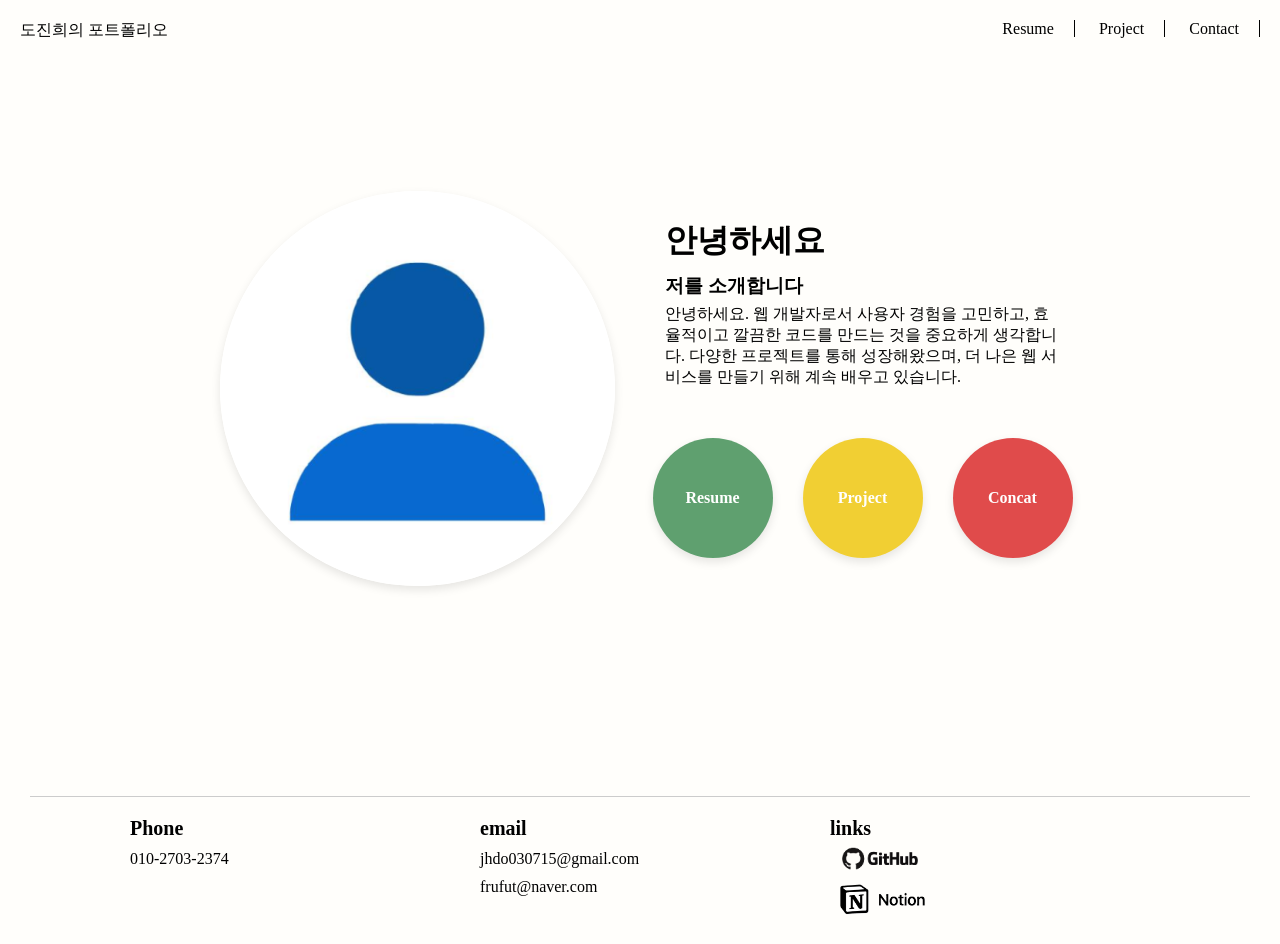
<file: index.html>
<!doctype html>
<html lang="ko">
  <head>
    <meta charset="UTF-8" />
    <meta name="viewport" content="width=device-width, initial-scale=1.0" />
    <link rel="stylesheet" href="./style.css" />
    <title>djh-portfolio</title>
  </head>
  <body>
    <div class="container">
      <div class="header">
        <a href="../index.html">도진희의 포트폴리오</a>
        <div class="header-nav">
          <a href="./about/resume.html">Resume</a>
          <a href="./about/project.html">Project</a>
          <a href="./about/contact.html">Contact</a>
        </div>
      </div>
      <div class="main">
        <div class="info">
          <div class="profile-img"></div>
          <div class="profile-info">
            <div class="info-inner">
              <h1>안녕하세요</h1>
              <div class="profile-intro">
                <h3>저를 소개합니다</h3>
                <span
                  >안녕하세요. 웹 개발자로서 사용자 경험을 고민하고, 효율적이고 깔끔한 코드를 만드는 것을 중요하게
                  생각합니다. 다양한 프로젝트를 통해 성장해왔으며, 더 나은 웹 서비스를 만들기 위해 계속 배우고 있습니다.
                </span>
              </div>
            </div>
            <div class="profile-link">
              <div class="wave">
                <a href="./about/resume.html" class="resume-link">Resume</a>
              </div>
              <div class="wave">
                <a href="./about/project.html" class="project-link">Project</a>
              </div>
              <div class="wave">
                <a href="./about/contact.html" class="concat-link">Concat</a>
              </div>
            </div>
          </div>
        </div>
      </div>

      <div class="footer">
        <div class="phone footer-main">
          <p class="footer-title">Phone</p>
          <span>010-2703-2374</span>
        </div>

        <div class="email footer-main">
          <p class="footer-title">email</p>
          <div class="footer-email">
            <span>jhdo030715@gmail.com</span>
            <span>frufut@naver.com</span>
          </div>
        </div>

        <div class="link footer-mains">
          <p class="footer-title">links</p>
          <div class="footer-links">
            <a href="https://github.com/jinny-do" target="_blank">
              <img src="./img/github.png" alt="github" class="github-icon"
            /></a>
            <a href="https://www.notion.so/33dbf02975b3801ebd73e03e24db7449" target="_blank">
              <img src="./img/notioin.png" alt="notion" class="notion-icon"
            /></a>
          </div>
        </div>
      </div>
    </div>
  </body>
</html>
</file>
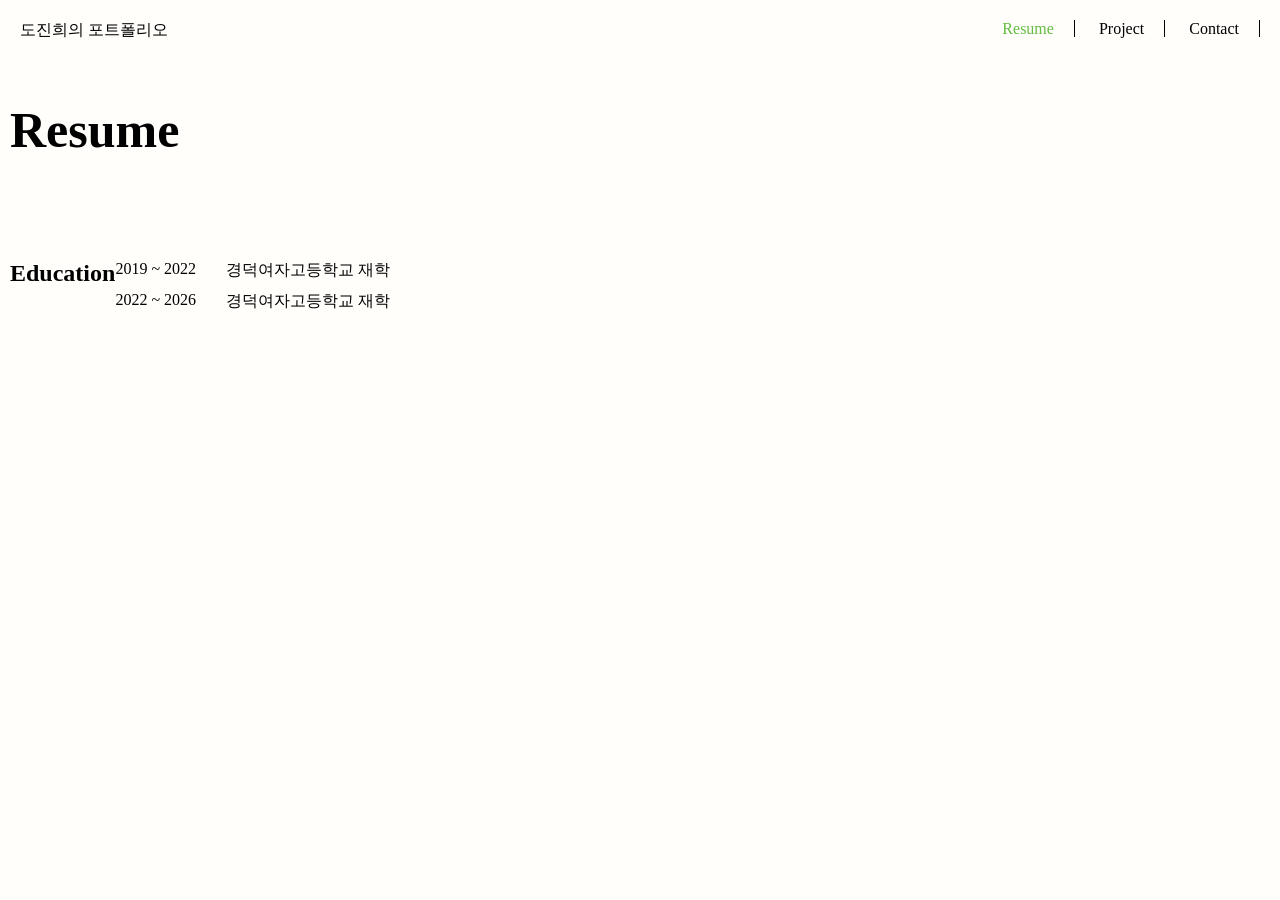
<file: about/resume.html>
<!doctype html>
<html lang="en">
  <head>
    <meta charset="UTF-8" />
    <meta name="viewport" content="width=device-width, initial-scale=1.0" />
    <link rel="stylesheet" href="../about-css/resume.css" />
    <title>djh-Resume</title>
  </head>
  <body>
    <div class="container">
      <div class="header">
        <a href="../index.html">도진희의 포트폴리오</a>
        <div class="header-nav">
          <a href="./about/resume.html">Resume</a>
          <a href="./about/project.html">Project</a>
          <a href="./about/contact.html">Contact</a>
        </div>
      </div>

      <div class="main">
        <h1>Resume</h1>
        <div class="education">
          <h2>Education</h2>
          <div class="edu">
            <div class="edu-school">
              <span>2019 ~ 2022</span>
              <span>경덕여자고등학교 재학</span>
            </div>

            <div class="edu-school">
              <span>2022 ~ 2026</span>
              <span>경덕여자고등학교 재학</span>
            </div>
          </div>
        </div>
      </div>
    </div>
  </body>
</html>
</file>
<file: style.css>
* {
  margin: 0;
  padding: 0;
  box-sizing: border-box;
}

body {
  background-color: rgba(255, 254, 250, 0.795);
}

.container {
  display: flex;
  flex-direction: column;
  gap: 130px;
}

.header {
  display: flex;
  justify-content: space-between;
  padding: 20px;
}

.header a {
  text-decoration: none;
  color: #000;
}

.header-nav a {
  text-decoration: none;
  color: #000;
  border-right: 1px solid #000;
  padding: 0 20px;
}

.header-nav a:hover {
  color: rgb(100, 188, 65);
  transition: all 0.5s;
}

/* main ---------------------------------------------- */
.main {
  display: flex;
  justify-content: center;
  align-items: center;
  padding-bottom: 80px;
}

.info {
  width: 100%;
  max-width: 1000px;
  display: grid;
  grid-template-columns: repeat(auto-fit, minmax(300px, 1fr));
  gap: 50px;
  padding: 0 80px;
  opacity: 0;
  transform: translateY(40px); /* 아래에서 시작 */
  animation: fadeUp 0.8s ease-out forwards;
}

@keyframes fadeUp {
  to {
    opacity: 1;
    transform: translateY(0);
  }
}

.profile-img {
  padding-top: 100%;
  background-image: url('./img/profile.png');
  background-position: center;
  background-size: cover;
  background-repeat: no-repeat;
  border-radius: 50%;
  box-shadow: 0 4px 10px rgba(0, 0, 0, 0.1);
  animation-delay: 0.2s;
}

.profile-img:hover {
}

.profile-info {
  display: flex;
  flex-direction: column;
  gap: 50px;
  justify-content: center;
  animation-delay: 0.4s;
}

.profile-info > h1 {
  font-size: 40px;
  font-weight: 800;
}

.profile-intro {
  display: flex;
  flex-direction: column;
  gap: 5px;
}

.info-inner {
  display: flex;
  flex-direction: column;
  gap: 10px;
}

.profile-link {
  display: flex;
  justify-content: center;
  gap: 30px;
  animation-delay: 0.6s;
}

/* wave ------------------------------------- */
.profile-link > .wave > a {
  text-decoration: none;
  display: flex;
  justify-content: center;
  align-items: center;

  width: 120px;
  aspect-ratio: 1 / 1;
  border-radius: 50%;

  color: #fff;
  font-weight: 900;

  transition:
    transform 0.25s ease,
    box-shadow 0.25s ease;
  box-shadow: 0 4px 10px rgba(0, 0, 0, 0.1);
}

.wave {
  display: inline-block;
  animation: wave 2s ease-in-out infinite;
}

/* 전체 영역 hover 시 전부 멈춤 */
.profile-link:hover .wave {
  transition: transform 0.3s ease;
}

/* 개별 버튼 hover 시 확대 */
.profile-link a:hover {
  transform: scale(1.1);
}

.wave:hover .resume-link {
  transform: scale(1.1);
  box-shadow: 0 8px 20px rgba(128, 255, 24, 0.2);
}

.wave:hover .project-link {
  transform: scale(1.1);
  box-shadow: 0 8px 20px rgba(238, 255, 0, 0.2);
}

.wave:hover .concat-link {
  transform: scale(1.1);
  box-shadow: 0 8px 20px rgba(255, 0, 0, 0.2);
}
.resume-link {
  background-color: #5fa06f;
}

.project-link {
  background-color: #f1cf33;
}

.concat-link {
  background-color: #e04b4b;
}

.wave:nth-child(1) {
  animation-delay: 0s;
}

.wave:nth-child(2) {
  animation-delay: 0.3s;
}

.wave:nth-child(3) {
  animation-delay: 0.6s;
}

@keyframes wave {
  0%,
  100% {
    transform: translateY(0);
  }
  50% {
    transform: translateY(-8px);
  }
}

/* footer------------------------------------ */

.footer {
  border-top: 1px solid #ccc;
  padding: 20px 100px;
  margin: 0 30px;
  display: grid;
  grid-template-columns: repeat(auto-fit, minmax(200px, 1fr));
  gap: 30px;
}

.links {
  display: flex;
  flex-direction: column;
}

.github-icon {
  width: 100px;
}

.notion-icon {
  width: 100px;
  margin-left: 5px;
}

.footer-title {
  font-size: 20px;
  font-weight: 900;
}

.footer-main {
  display: flex;
  flex-direction: column;
  gap: 10px;
}

.footer-email {
  display: flex;
  flex-direction: column;
  gap: 10px;
}

.footer-links {
  display: flex;
  flex-direction: column;
}

@media (max-width: 768px) {
  /* 모바일 스타일 */
  .header {
    display: flex;
    flex-direction: column;
    gap: 10px;
    justify-content: space-between;
    padding: 20px;
  }

  .profile-link > .wave > a {
    text-decoration: none;
    display: flex;
    justify-content: center;
    align-items: center;

    width: 100px;
    aspect-ratio: 1 / 1;
    border-radius: 50%;

    color: #fff;
    font-weight: 900;

    transition:
      transform 0.25s ease,
      box-shadow 0.25s ease;
    box-shadow: 0 4px 10px rgba(0, 0, 0, 0.1);
  }

  .info {
    padding: 0 20px; /* 또는 16px */
  }
}
</file>
<file: about-css/resume.css>
* {
  margin: 0;
  padding: 0;
  box-sizing: border-box;
}

body {
  background-color: rgba(255, 254, 250, 0.795);
}

.container {
  display: flex;
  flex-direction: column;
  gap: 30px;
}

.header {
  display: flex;
  justify-content: space-between;
  padding: 20px;
}

.header a {
  text-decoration: none;
  color: #000;
}

.header-nav a {
  text-decoration: none;
  color: #000;
  border-right: 1px solid #000;
  padding: 0 20px;
}

.header-nav a:nth-child(1) {
  color: #64bc41;
}

.header-nav a:hover {
  color: #64bc41;
  transition: all 0.5s;
}

/* main ----------------------------- */
.main {
  padding: 10px;
  display: flex;
  flex-direction: column;
  gap: 101px;
}

.main h1 {
  font-size: 50px;
}

.education {
  display: flex;
}

.edu {
  display: flex;
  flex-direction: column;
  gap: 10px;
}

.edu-school {
  display: flex;
  gap: 30px;
}

@media (max-width: 768px) {
  /* 모바일 스타일 */
  .header {
    display: flex;
    flex-direction: column;
    gap: 10px;
    justify-content: space-between;
    padding: 20px;
  }
}
</file>
